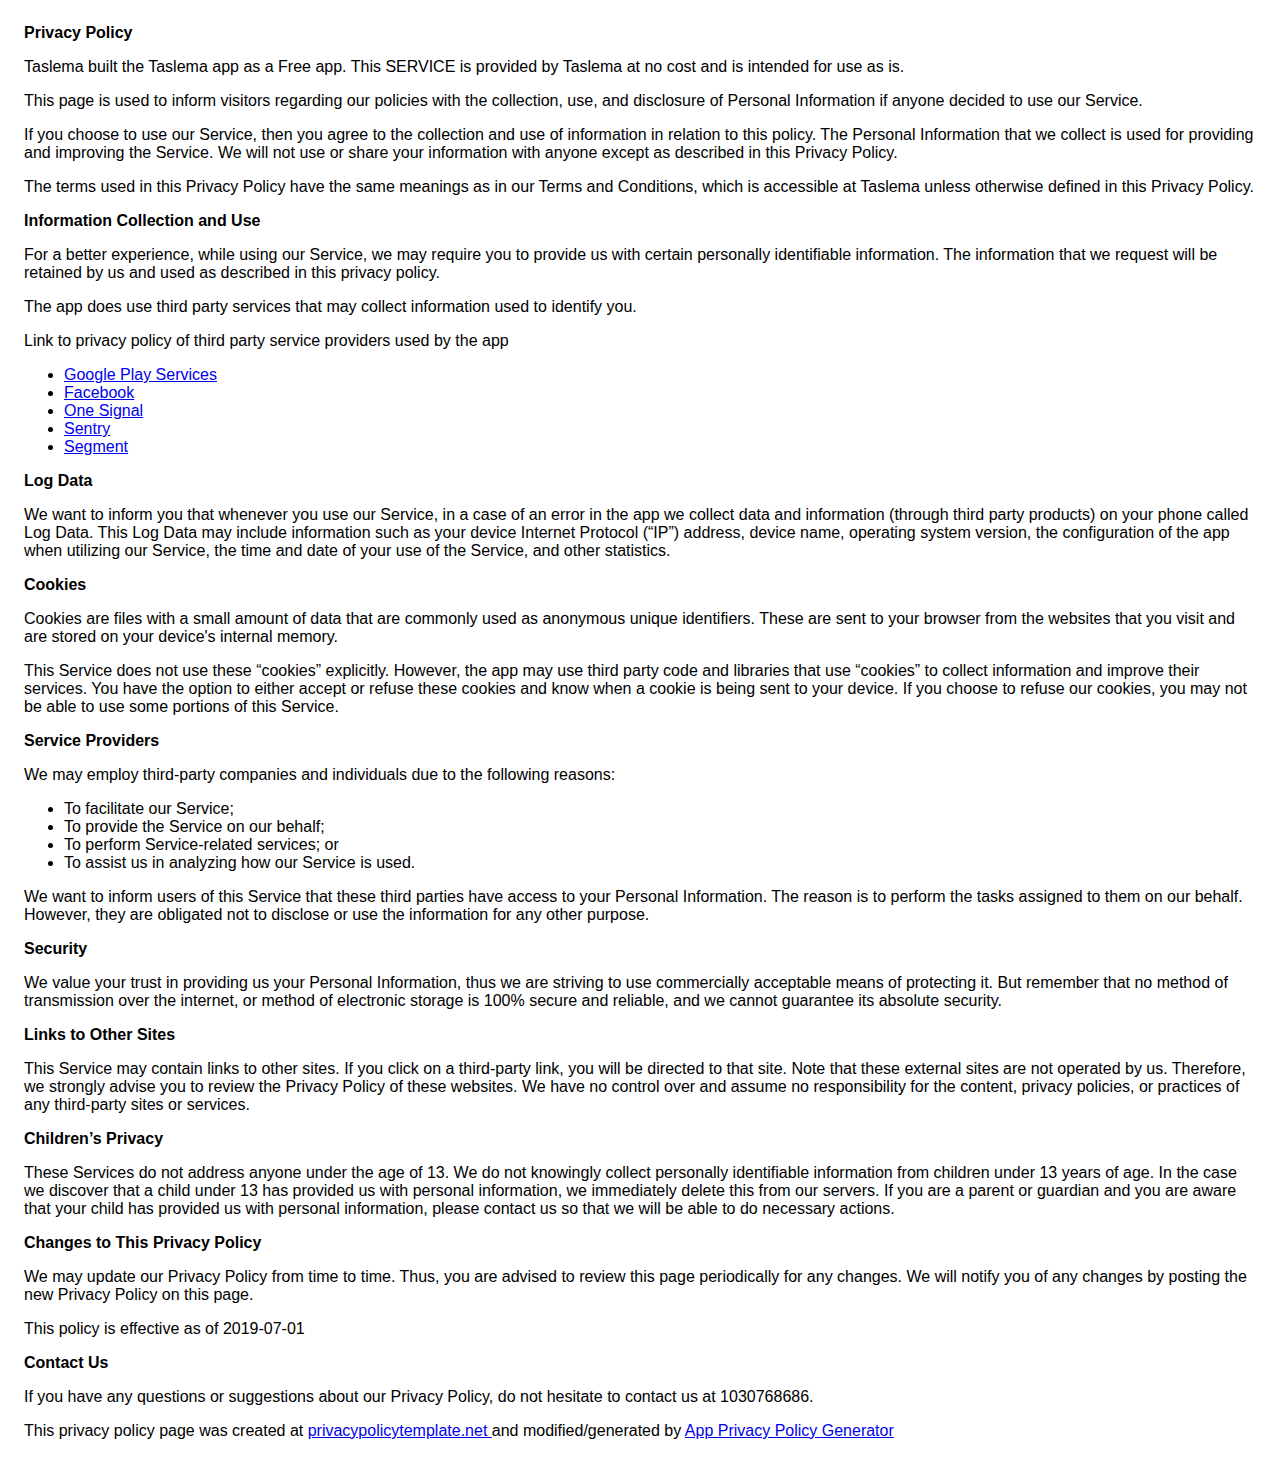
<file: client-privacy-policy.html>
<!DOCTYPE html>
    <html>
    <head>
      <meta charset='utf-8'>
      <meta name='viewport' content='width=device-width'>
      <title>Privacy Policy</title>
      <style> body { font-family: 'Helvetica Neue', Helvetica, Arial, sans-serif; padding:1em; } </style>
    </head>
    <body>
    <strong>Privacy Policy</strong> <p>
                  Taslema built the Taslema app as
                  a Free app. This SERVICE is provided by
                  Taslema at no cost and is intended for use as
                  is.
                </p> <p>
                  This page is used to inform visitors regarding our
                  policies with the collection, use, and disclosure of Personal
                  Information if anyone decided to use our Service.
                </p> <p>
                  If you choose to use our Service, then you agree to
                  the collection and use of information in relation to this
                  policy. The Personal Information that we collect is
                  used for providing and improving the Service. We will not use or share your information with
                  anyone except as described in this Privacy Policy.
                </p> <p>
                  The terms used in this Privacy Policy have the same meanings
                  as in our Terms and Conditions, which is accessible at
                  Taslema unless otherwise defined in this Privacy Policy.
                </p> <p><strong>Information Collection and Use</strong></p> <p>
                  For a better experience, while using our Service, we
                  may require you to provide us with certain personally
                  identifiable information. The information that
                  we request will be retained by us and used as described in this privacy policy.
                </p> <div><p>
                    The app does use third party services that may collect
                    information used to identify you.
                  </p> <p>
                    Link to privacy policy of third party service providers used
                    by the app
                  </p> <ul><li><a href="https://www.google.com/policies/privacy/" target="_blank" rel="noopener noreferrer">Google Play Services</a></li><!----><!----><!----><li><a href="https://www.facebook.com/about/privacy/update/printable" target="_blank" rel="noopener noreferrer">Facebook</a></li><!----><!----><!----><!----><!----><!----><!----><!----><!----><li><a href="https://onesignal.com/privacy_policy" target="_blank" rel="noopener noreferrer">One Signal</a></li><!----><li><a href="https://sentry.io/privacy/" target="_blank" rel="noopener noreferrer">Sentry</a></li><!----><!----><!----><!----><!----><!----><!----><!----><li><a href="https://segment.com/legal/privacy/" target="_blank" rel="noopener noreferrer">Segment</a></li></ul></div> <p><strong>Log Data</strong></p> <p>
                  We want to inform you that whenever you
                  use our Service, in a case of an error in the app
                  we collect data and information (through third party
                  products) on your phone called Log Data. This Log Data may
                  include information such as your device Internet Protocol
                  (“IP”) address, device name, operating system version, the
                  configuration of the app when utilizing our Service,
                  the time and date of your use of the Service, and other
                  statistics.
                </p> <p><strong>Cookies</strong></p> <p>
                  Cookies are files with a small amount of data that are
                  commonly used as anonymous unique identifiers. These are sent
                  to your browser from the websites that you visit and are
                  stored on your device's internal memory.
                </p> <p>
                  This Service does not use these “cookies” explicitly. However,
                  the app may use third party code and libraries that use
                  “cookies” to collect information and improve their services.
                  You have the option to either accept or refuse these cookies
                  and know when a cookie is being sent to your device. If you
                  choose to refuse our cookies, you may not be able to use some
                  portions of this Service.
                </p> <p><strong>Service Providers</strong></p> <p>
                  We may employ third-party companies and
                  individuals due to the following reasons:
                </p> <ul><li>To facilitate our Service;</li> <li>To provide the Service on our behalf;</li> <li>To perform Service-related services; or</li> <li>To assist us in analyzing how our Service is used.</li></ul> <p>
                  We want to inform users of this Service
                  that these third parties have access to your Personal
                  Information. The reason is to perform the tasks assigned to
                  them on our behalf. However, they are obligated not to
                  disclose or use the information for any other purpose.
                </p> <p><strong>Security</strong></p> <p>
                  We value your trust in providing us your
                  Personal Information, thus we are striving to use commercially
                  acceptable means of protecting it. But remember that no method
                  of transmission over the internet, or method of electronic
                  storage is 100% secure and reliable, and we cannot
                  guarantee its absolute security.
                </p> <p><strong>Links to Other Sites</strong></p> <p>
                  This Service may contain links to other sites. If you click on
                  a third-party link, you will be directed to that site. Note
                  that these external sites are not operated by us.
                  Therefore, we strongly advise you to review the
                  Privacy Policy of these websites. We have
                  no control over and assume no responsibility for the content,
                  privacy policies, or practices of any third-party sites or
                  services.
                </p> <p><strong>Children’s Privacy</strong></p> <p>
                  These Services do not address anyone under the age of 13.
                  We do not knowingly collect personally
                  identifiable information from children under 13 years of age. In the case
                  we discover that a child under 13 has provided
                  us with personal information, we immediately
                  delete this from our servers. If you are a parent or guardian
                  and you are aware that your child has provided us with
                  personal information, please contact us so that
                  we will be able to do necessary actions.
                </p> <p><strong>Changes to This Privacy Policy</strong></p> <p>
                  We may update our Privacy Policy from
                  time to time. Thus, you are advised to review this page
                  periodically for any changes. We will
                  notify you of any changes by posting the new Privacy Policy on
                  this page.
                </p> <p>This policy is effective as of 2019-07-01</p> <p><strong>Contact Us</strong></p> <p>
                  If you have any questions or suggestions about our
                  Privacy Policy, do not hesitate to contact us at 1030768686.
                </p> <p>This privacy policy page was created at <a href="https://privacypolicytemplate.net" target="_blank" rel="noopener noreferrer">privacypolicytemplate.net </a>and modified/generated by <a href="https://app-privacy-policy-generator.nisrulz.com/" target="_blank" rel="noopener noreferrer">App Privacy Policy Generator</a></p>
    </body>
    </html>
</file>
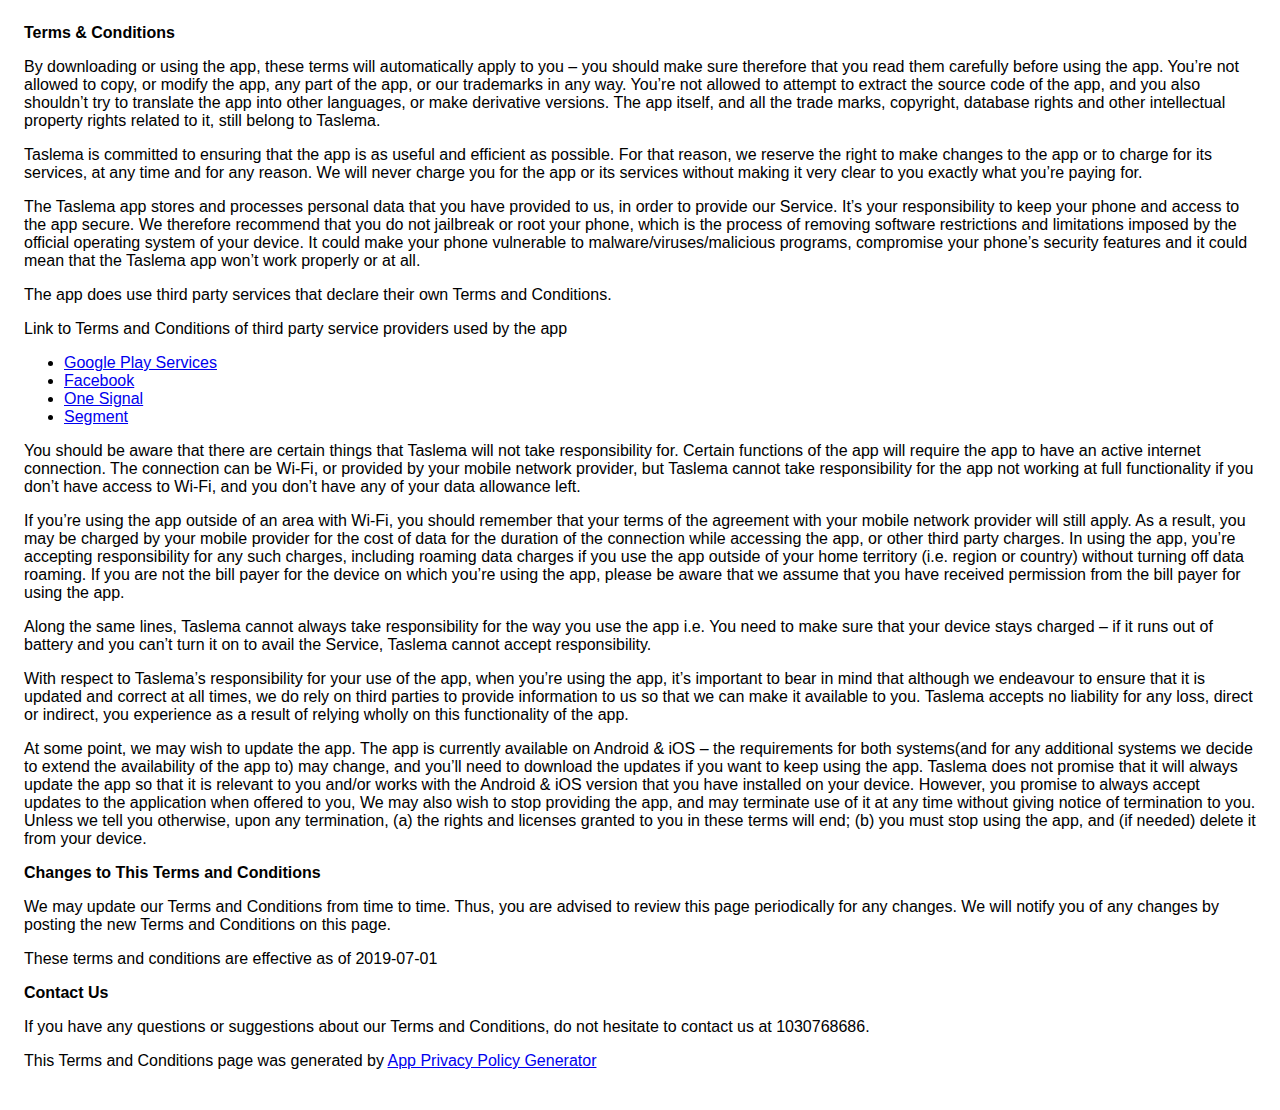
<file: client-terms-and-conditions.html>
<!DOCTYPE html>
    <html>
    <head>
      <meta charset='utf-8'>
      <meta name='viewport' content='width=device-width'>
      <title>Terms &amp; Conditions</title>
      <style> body { font-family: 'Helvetica Neue', Helvetica, Arial, sans-serif; padding:1em; } </style>
    </head>
    <body>
    <strong>Terms &amp; Conditions</strong> <p>
                  By downloading or using the app, these terms will
                  automatically apply to you – you should make sure therefore
                  that you read them carefully before using the app. You’re not
                  allowed to copy, or modify the app, any part of the app, or
                  our trademarks in any way. You’re not allowed to attempt to
                  extract the source code of the app, and you also shouldn’t try
                  to translate the app into other languages, or make derivative
                  versions. The app itself, and all the trade marks, copyright,
                  database rights and other intellectual property rights related
                  to it, still belong to Taslema.
                </p> <p>
                  Taslema is committed to ensuring that the app is
                  as useful and efficient as possible. For that reason, we
                  reserve the right to make changes to the app or to charge for
                  its services, at any time and for any reason. We will never
                  charge you for the app or its services without making it very
                  clear to you exactly what you’re paying for.
                </p> <p>
                  The Taslema app stores and processes personal data that
                  you have provided to us, in order to provide our
                  Service. It’s your responsibility to keep your phone and
                  access to the app secure. We therefore recommend that you do
                  not jailbreak or root your phone, which is the process of
                  removing software restrictions and limitations imposed by the
                  official operating system of your device. It could make your
                  phone vulnerable to malware/viruses/malicious programs,
                  compromise your phone’s security features and it could mean
                  that the Taslema app won’t work properly or at all.
                </p> <div><p>
                    The app does use third party services that declare their own
                    Terms and Conditions.
                  </p> <p>
                    Link to Terms and Conditions of third party service
                    providers used by the app
                  </p> <ul><li><a href="https://policies.google.com/terms" target="_blank" rel="noopener noreferrer">Google Play Services</a></li><!----><!----><!----><li><a href="https://www.facebook.com/legal/terms/plain_text_terms" target="_blank" rel="noopener noreferrer">Facebook</a></li><!----><!----><!----><!----><!----><!----><!----><!----><!----><li><a href="https://onesignal.com/tos" target="_blank" rel="noopener noreferrer">One Signal</a></li><!----><!----><!----><!----><!----><!----><!----><!----><!----><!----><li><a href="https://segment.com/legal/terms/" target="_blank" rel="noopener noreferrer">Segment</a></li></ul></div> <p>
                  You should be aware that there are certain things that
                  Taslema will not take responsibility for. Certain
                  functions of the app will require the app to have an active
                  internet connection. The connection can be Wi-Fi, or provided
                  by your mobile network provider, but Taslema
                  cannot take responsibility for the app not working at full
                  functionality if you don’t have access to Wi-Fi, and you don’t
                  have any of your data allowance left.
                </p> <p></p> <p>
                  If you’re using the app outside of an area with Wi-Fi, you
                  should remember that your terms of the agreement with your
                  mobile network provider will still apply. As a result, you may
                  be charged by your mobile provider for the cost of data for
                  the duration of the connection while accessing the app, or
                  other third party charges. In using the app, you’re accepting
                  responsibility for any such charges, including roaming data
                  charges if you use the app outside of your home territory
                  (i.e. region or country) without turning off data roaming. If
                  you are not the bill payer for the device on which you’re
                  using the app, please be aware that we assume that you have
                  received permission from the bill payer for using the app.
                </p> <p>
                  Along the same lines, Taslema cannot always take
                  responsibility for the way you use the app i.e. You need to
                  make sure that your device stays charged – if it runs out of
                  battery and you can’t turn it on to avail the Service,
                  Taslema cannot accept responsibility.
                </p> <p>
                  With respect to Taslema’s responsibility for your
                  use of the app, when you’re using the app, it’s important to
                  bear in mind that although we endeavour to ensure that it is
                  updated and correct at all times, we do rely on third parties
                  to provide information to us so that we can make it available
                  to you. Taslema accepts no liability for any
                  loss, direct or indirect, you experience as a result of
                  relying wholly on this functionality of the app.
                </p> <p>
                  At some point, we may wish to update the app. The app is
                  currently available on Android &amp; iOS – the requirements for
                  both systems(and for any additional systems we
                  decide to extend the availability of the app to) may change,
                  and you’ll need to download the updates if you want to keep
                  using the app. Taslema does not promise that it
                  will always update the app so that it is relevant to you
                  and/or works with the Android &amp; iOS version that you have
                  installed on your device. However, you promise to always
                  accept updates to the application when offered to you, We may
                  also wish to stop providing the app, and may terminate use of
                  it at any time without giving notice of termination to you.
                  Unless we tell you otherwise, upon any termination, (a) the
                  rights and licenses granted to you in these terms will end;
                  (b) you must stop using the app, and (if needed) delete it
                  from your device.
                </p> <p><strong>Changes to This Terms and Conditions</strong></p> <p>
                  We may update our Terms and Conditions
                  from time to time. Thus, you are advised to review this page
                  periodically for any changes. We will
                  notify you of any changes by posting the new Terms and
                  Conditions on this page.
                </p> <p>
                  These terms and conditions are effective as of 2019-07-01
                </p> <p><strong>Contact Us</strong></p> <p>
                  If you have any questions or suggestions about our
                  Terms and Conditions, do not hesitate to contact us
                  at 1030768686.
                </p> <p>This Terms and Conditions page was generated by <a href="https://app-privacy-policy-generator.nisrulz.com/" target="_blank" rel="noopener noreferrer">App Privacy Policy Generator</a></p>
    </body>
    </html>
</file>
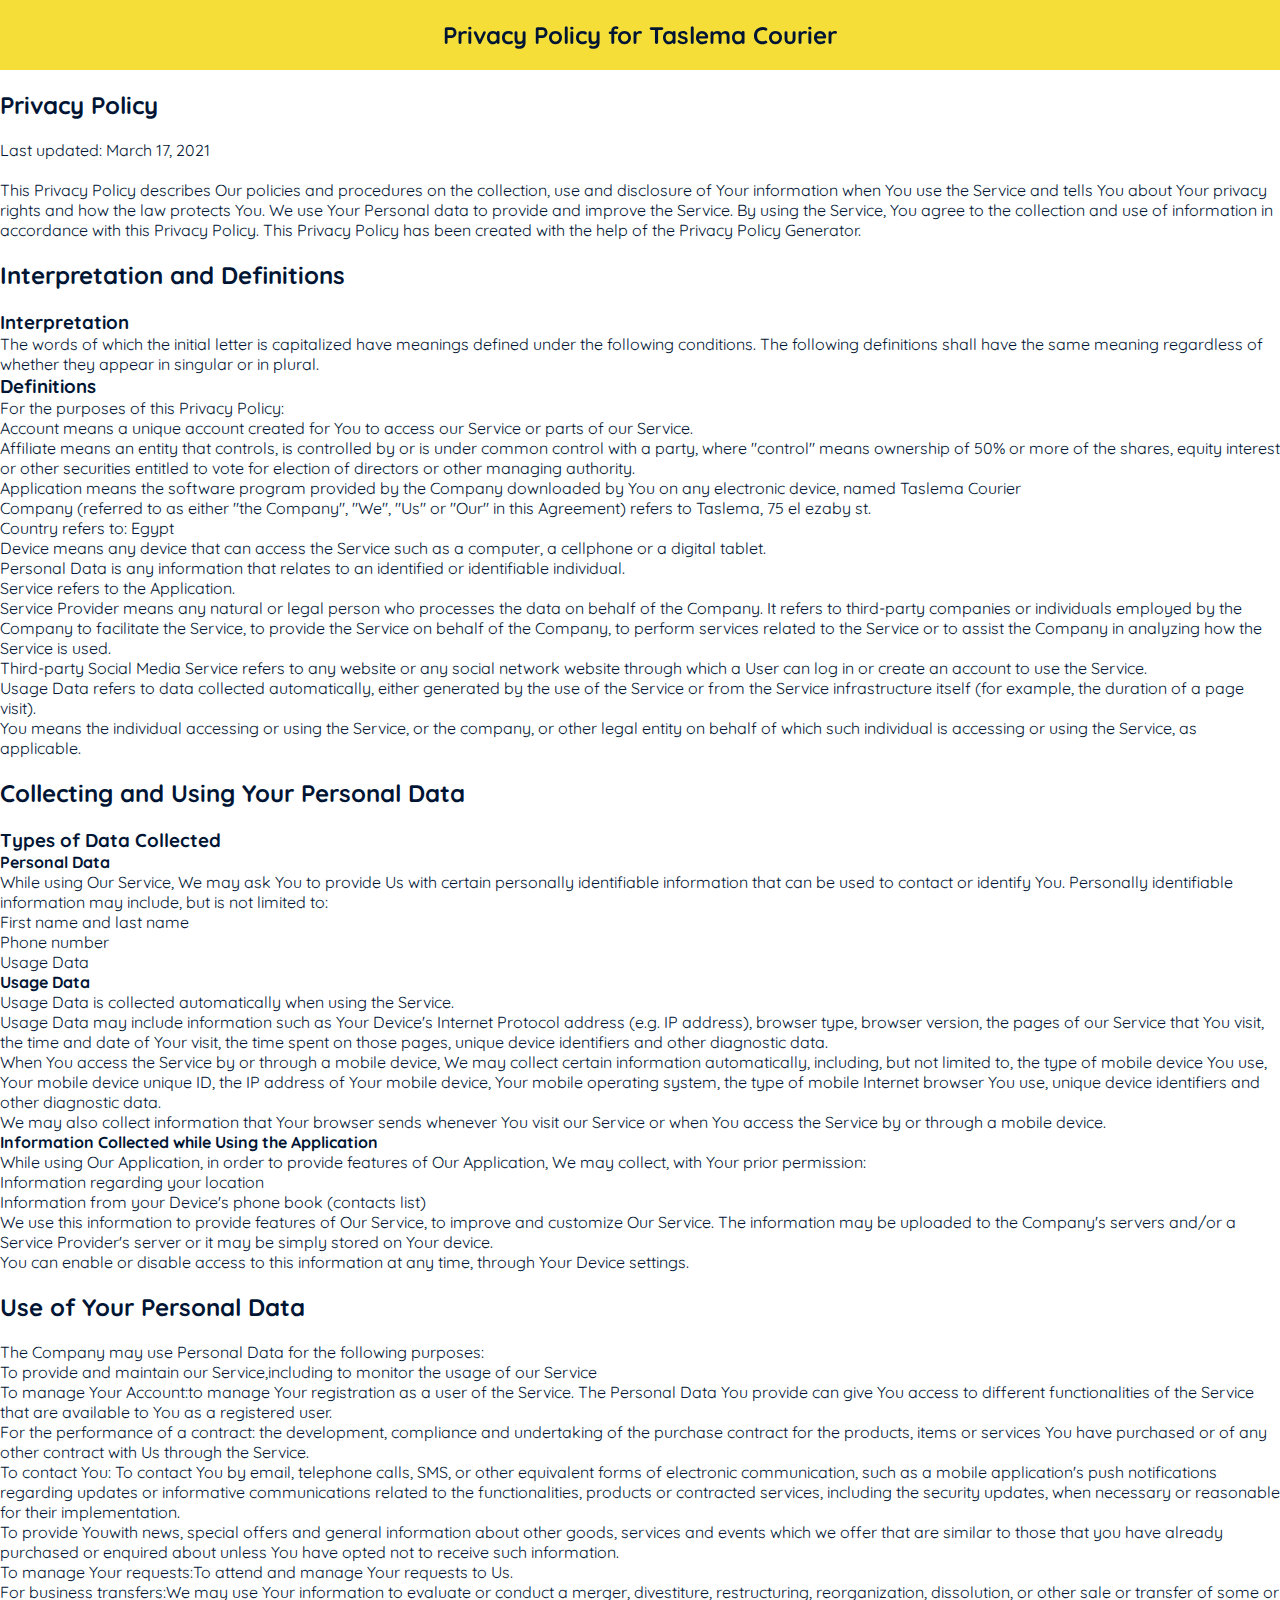
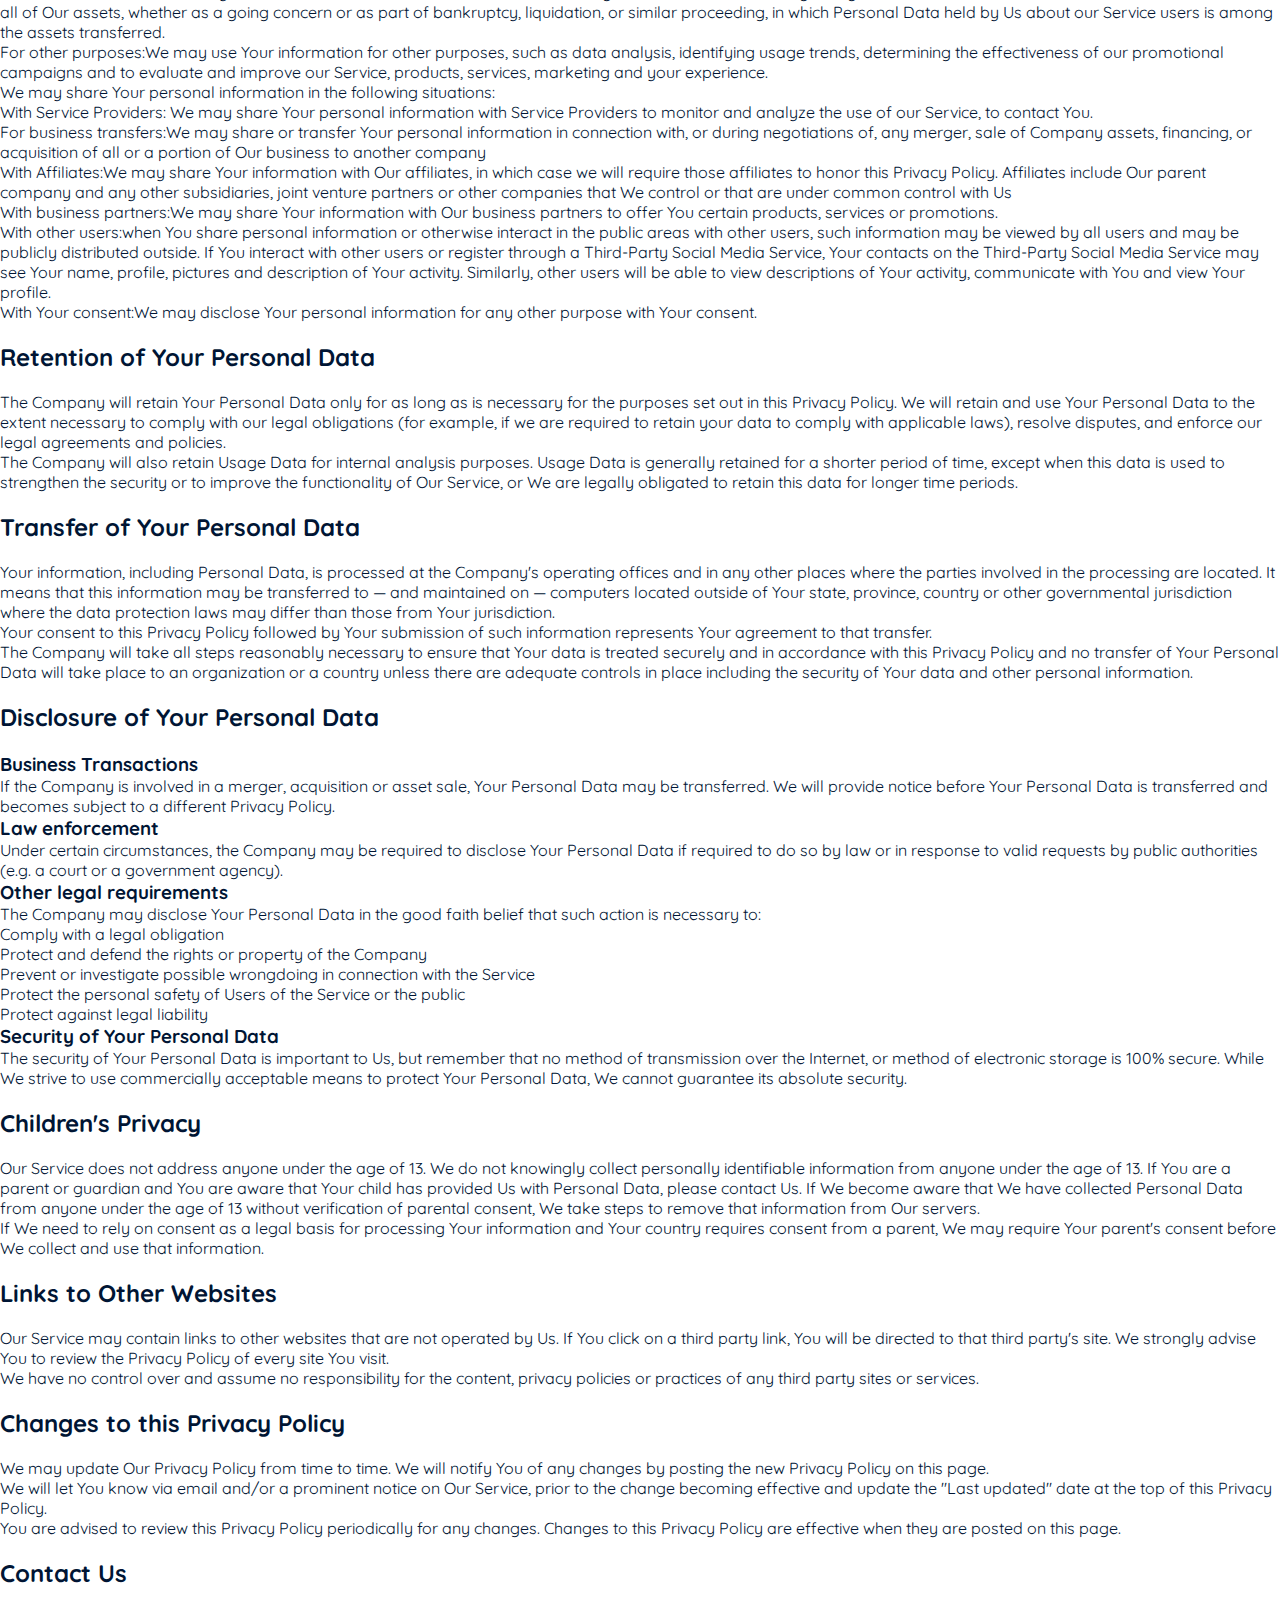
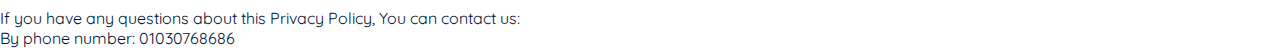
<file: courier-privacy-policy.html>
<!DOCTYPE html>
<html lang="en">
  <head>
    <meta charset="UTF-8" />
    <meta http-equiv="X-UA-Compatible" content="IE=edge" />
    <meta name="viewport" content="width=device-width, initial-scale=1.0" />
    <link rel="stylesheet" href="style.css" />

    <title>Taslema courier privacy policy</title>
  </head>
  <body>
    <nav class="container nav-container">
      <h2 class="privacy-container">Privacy Policy for Taslema Courier</h2>
    </nav>
    <section class="privacy-container">
      <h2>Privacy Policy</h2>
      <p>
        Last updated: March 17, 2021
        <br />
        <br />
        This Privacy Policy describes Our policies and procedures on the
        collection, use and disclosure of Your information when You use the
        Service and tells You about Your privacy rights and how the law protects
        You. We use Your Personal data to provide and improve the Service. By
        using the Service, You agree to the collection and use of information in
        accordance with this Privacy Policy. This Privacy Policy has been
        created with the help of the Privacy Policy Generator.
      </p>
      <h2>Interpretation and Definitions</h2>
      <h3>Interpretation</h3>
      <p>
        The words of which the initial letter is capitalized have meanings
        defined under the following conditions. The following definitions shall
        have the same meaning regardless of whether they appear in singular or
        in plural.
      </p>
      <h3>Definitions</h3>
      <p>For the purposes of this Privacy Policy:</p>
      <ul>
        <li>
         <span class="bold"> Account </span> means a unique account created for You to access our Service
          or parts of our Service.
        </li>
        <li>
            <span class="bold"> Affiliate</span> means an entity that controls, is controlled by or is under
          common control with a party, where "control" means ownership of 50% or
          more of the shares, equity interest or other securities entitled to
          vote for election of directors or other managing authority.
        </li>
        <li>
            <span class="bold"> Application </span>means the software program provided by the Company
          downloaded by You on any electronic device, named Taslema Courier
        </li>
        <li>
            <span class="bold"> Company </span>(referred to as either "the Company", "We", "Us" or "Our" in
          this Agreement) refers to Taslema, 75 el ezaby st.
        </li>
        <li> <span class="bold">Country</span> refers to: Egypt</li>
        <li>
            <span class="bold"> Device</span>  means any device that can access the Service such as a
          computer, a cellphone or a digital tablet.
        </li>
        <li>
            <span class="bold">  Personal Data</span>  is any information that relates to an identified or
          identifiable individual.
        </li>
        <li> <span class="bold"> Service</span> refers to the Application.</li>
        <li>
            <span class="bold"> Service Provider </span> means any natural or legal person who processes the
          data on behalf of the Company. It refers to third-party companies or
          individuals employed by the Company to facilitate the Service, to
          provide the Service on behalf of the Company, to perform services
          related to the Service or to assist the Company in analyzing how the
          Service is used.
        </li>
        <li>
            <span class="bold"> Third-party Social Media Service </span> refers to any website or any social
          network website through which a User can log in or create an account
          to use the Service.
        </li>
        <li>
            <span class="bold"> Usage Data</span> refers to data collected automatically, either generated by
          the use of the Service or from the Service infrastructure itself (for
          example, the duration of a page visit).
        </li>
        <li>
            <span class="bold"> You </span> means the individual accessing or using the Service, or the
          company, or other legal entity on behalf of which such individual is
          accessing or using the Service, as applicable.
        </li>
      </ul>
      <h2>Collecting and Using Your Personal Data
    </h2>
    <h3>Types of Data Collected
    </h3>
    <h4>Personal Data
    </h4>
    <p>While using Our Service, We may ask You to provide Us with certain personally identifiable information that can be used to contact or identify You. Personally identifiable information may include, but is not limited to:

    </p>
    
    <ul>
        <li>First name and last name

        </li>
        <li>Phone number

        </li>
        <li>Usage Data

        </li>
    </ul>
    <h4>Usage Data
    </h4>
    <p>Usage Data is collected automatically when using the Service.

    </p>
    <p>Usage Data may include information such as Your Device's Internet Protocol address (e.g. IP address), browser type, browser version, the pages of our Service that You visit, the time and date of Your visit, the time spent on those pages, unique device identifiers and other diagnostic data.

    </p>
    <p>When You access the Service by or through a mobile device, We may collect certain information automatically, including, but not limited to, the type of mobile device You use, Your mobile device unique ID, the IP address of Your mobile device, Your mobile operating system, the type of mobile Internet browser You use, unique device identifiers and other diagnostic data.

    </p>
    <p>We may also collect information that Your browser sends whenever You visit our Service or when You access the Service by or through a mobile device.

    </p>
    <h4>Information Collected while Using the Application
    </h4>
    <p>While using Our Application, in order to provide features of Our Application, We may collect, with Your prior permission:

    </p>
    <ul>
        <li>Information regarding your location
        </li>
        <li>Information from your Device's phone book (contacts list)
        </li>
    </ul>
    <p>We use this information to provide features of Our Service, to improve and customize Our Service. The information may be uploaded to the Company's servers and/or a Service Provider's server or it may be simply stored on Your device.

    </p>
    <p>You can enable or disable access to this information at any time, through Your Device settings.

    </p>
    <h2>Use of Your Personal Data
    </h2>
    <p>The Company may use Personal Data for the following purposes:

    </p>
    <ul>
        <li> <span class="bold">To provide and maintain our Service,</span>including to monitor the usage of our Service</li>
        <li><span class="bold">To manage Your Account:</span>to manage Your registration as a user of the Service. The Personal Data You provide can give You access to different functionalities of the Service that are available to You as a registered user.</li>
        <li><span class="bold">For the performance of a contract:</span> the development, compliance and undertaking of the purchase contract for the products, items or services You have purchased or of any other contract with Us through the Service.</li>
        <li><span class="bold">To contact You: </span>To contact You by email, telephone calls, SMS, or other equivalent forms of electronic communication, such as a mobile application's push notifications regarding updates or informative communications related to the functionalities, products or contracted services, including the security updates, when necessary or reasonable for their implementation.

        </li>
        <li><span class="bold">To provide You</span>with news, special offers and general information about other goods, services and events which we offer that are similar to those that you have already purchased or enquired about unless You have opted not to receive such information.</li>
        <li><span class="bold">To manage Your requests:</span>To attend and manage Your requests to Us.</li>
        <li><span class="bold">For business transfers:</span>We may use Your information to evaluate or conduct a merger, divestiture, restructuring, reorganization, dissolution, or other sale or transfer of some or all of Our assets, whether as a going concern or as part of bankruptcy, liquidation, or similar proceeding, in which Personal Data held by Us about our Service users is among the assets transferred.</li>
        <li><span class="bold">For other purposes:</span>We may use Your information for other purposes, such as data analysis, identifying usage trends, determining the effectiveness of our promotional campaigns and to evaluate and improve our Service, products, services, marketing and your experience.</li>
        <p>We may share Your personal information in the following situations:

        </p>
        <li><span class="bold">With Service Providers: </span>We may share Your personal information with Service Providers to monitor and analyze the use of our Service, to contact You.</li>
        <li><span class="bold">For business transfers:</span>We may share or transfer Your personal information in connection with, or during negotiations of, any merger, sale of Company assets, financing, or acquisition of all or a portion of Our business to another company</li>
        <li><span class="bold">With Affiliates:</span>We may share Your information with Our affiliates, in which case we will require those affiliates to honor this Privacy Policy. Affiliates include Our parent company and any other subsidiaries, joint venture partners or other companies that We control or that are under common control with Us</li>
        <li><span class="bold">With business partners:</span>We may share Your information with Our business partners to offer You certain products, services or promotions.</li>
        <li><span class="bold">With other users:</span>when You share personal information or otherwise interact in the public areas with other users, such information may be viewed by all users and may be publicly distributed outside. If You interact with other users or register through a Third-Party Social Media Service, Your contacts on the Third-Party Social Media Service may see Your name, profile, pictures and description of Your activity. Similarly, other users will be able to view descriptions of Your activity, communicate with You and view Your profile.</li>
        <li><span class="bold">With Your consent:</span>We may disclose Your personal information for any other purpose with Your consent.</li>
    </ul>
    <h2>Retention of Your Personal Data
    </h2>
    <p>The Company will retain Your Personal Data only for as long as is necessary for the purposes set out in this Privacy Policy. We will retain and use Your Personal Data to the extent necessary to comply with our legal obligations (for example, if we are required to retain your data to comply with applicable laws), resolve disputes, and enforce our legal agreements and policies.

    </p>
    <p>The Company will also retain Usage Data for internal analysis purposes. Usage Data is generally retained for a shorter period of time, except when this data is used to strengthen the security or to improve the functionality of Our Service, or We are legally obligated to retain this data for longer time periods.

    </p>
    <h2>Transfer of Your Personal Data
    </h2>
    <p>Your information, including Personal Data, is processed at the Company's operating offices and in any other places where the parties involved in the processing are located. It means that this information may be transferred to — and maintained on — computers located outside of Your state, province, country or other governmental jurisdiction where the data protection laws may differ than those from Your jurisdiction.

    </p>
    <p>Your consent to this Privacy Policy followed by Your submission of such information represents Your agreement to that transfer.

    </p>
    <p>The Company will take all steps reasonably necessary to ensure that Your data is treated securely and in accordance with this Privacy Policy and no transfer of Your Personal Data will take place to an organization or a country unless there are adequate controls in place including the security of Your data and other personal information.

    </p>
    <h2>Disclosure of Your Personal Data
    </h2>
    <h3>Business Transactions
    </h3>
    <p>If the Company is involved in a merger, acquisition or asset sale, Your Personal Data may be transferred. We will provide notice before Your Personal Data is transferred and becomes subject to a different Privacy Policy.

    </p>
    <h3>Law enforcement
    </h3>
    <p>Under certain circumstances, the Company may be required to disclose Your Personal Data if required to do so by law or in response to valid requests by public authorities (e.g. a court or a government agency).

    </p>
    <h3>Other legal requirements
    </h3>
    <p>The Company may disclose Your Personal Data in the good faith belief that such action is necessary to:

    </p>
    <ul>
        <li>Comply with a legal obligation
        </li>
        <li>Protect and defend the rights or property of the Company
        </li>
        <li>Prevent or investigate possible wrongdoing in connection with the Service
        </li>
        <li>Protect the personal safety of Users of the Service or the public
        </li>
        <li>Protect against legal liability
        </li>
    </ul>
    <h3>Security of Your Personal Data
    </h3>
    <p>The security of Your Personal Data is important to Us, but remember that no method of transmission over the Internet, or method of electronic storage is 100% secure. While We strive to use commercially acceptable means to protect Your Personal Data, We cannot guarantee its absolute security.

    </p>
    <h2>Children's Privacy
    </h2>
    <p>Our Service does not address anyone under the age of 13. We do not knowingly collect personally identifiable information from anyone under the age of 13. If You are a parent or guardian and You are aware that Your child has provided Us with Personal Data, please contact Us. If We become aware that We have collected Personal Data from anyone under the age of 13 without verification of parental consent, We take steps to remove that information from Our servers.

    </p>
    <p>If We need to rely on consent as a legal basis for processing Your information and Your country requires consent from a parent, We may require Your parent's consent before We collect and use that information.

    </p>
    <h2>Links to Other Websites
    </h2>
    <p>Our Service may contain links to other websites that are not operated by Us. If You click on a third party link, You will be directed to that third party's site. We strongly advise You to review the Privacy Policy of every site You visit.

    </p>
    <p>We have no control over and assume no responsibility for the content, privacy policies or practices of any third party sites or services.

    </p>
    <h2>Changes to this Privacy Policy
    </h2>
    <p>We may update Our Privacy Policy from time to time. We will notify You of any changes by posting the new Privacy Policy on this page.

    </p>
    <p>We will let You know via email and/or a prominent notice on Our Service, prior to the change becoming effective and update the "Last updated" date at the top of this Privacy Policy.

    </p>
    <p>You are advised to review this Privacy Policy periodically for any changes. Changes to this Privacy Policy are effective when they are posted on this page.

    </p>
    <h2>Contact Us
    </h2>
    <p>If you have any questions about this Privacy Policy, You can contact us:

    </p>
    <ul>
        <li>By phone number: 01030768686
        </li>
    </ul>
    </section>
  </body>
</html>
</file>
<file: style.css>
@import url("https://fonts.googleapis.com/css2?family=Quicksand:wght@300;400;500;600;700&display=swap");

/* reset  */
* {
  margin: 0;
  padding: 0;
  box-sizing: border-box;
}
:root {
  --primary-color: rgb(2, 69, 245);
  --secondary-color: rgb(0, 21, 52);
  --highlighter-color: #f4db2a;
  --assisting-color-one: #667385;
  --assisting-color-two: #99a1ae;
}
/* utilities  */
ul {
  list-style: none;
}
a {
  text-decoration: none;
}
h2, h1{
  margin: 20px 0px;
}
body {
  font-family: "Quicksand";
  color: var(--secondary-color);
}
.highlted-text {
  color: var(--highlighter-color);
  font-weight: bold;
}
.container{
  /* min-width: 1000px; */
  display: flex;
  justify-content: center;
  align-items: center;
}
.container-column{
  display: flex;
  justify-content: center;
  align-items: center;
flex-direction: column;
}
/* NAV BAR */
nav{
  position: sticky;
  top: 0;
  left: 0;
  background-color: #f4dc2aef;
  
  z-index: 1;

}
.logo-link{
  flex-basis: 30%;
}
.logo {
  max-width: 250px;
}
.nav-list {
  display: flex;
  align-items: center;
  justify-content: center;
  margin-right: 20px;
}
.nav-list li {
width: 150px;
height: 40px;
display: flex;
justify-content: center;
align-items: center;
  font-size: 1rem;
  font-weight: bold;
  margin: 10px 5px;
  border-radius: 5px;
}
.nav-list li:hover {
  background-color: var(--primary-color);
  transition: all 0.3s ease-in-out;
}
.nav-list li:hover a{
  color: white;
  cursor: pointer;

}
/* HEADER */
.header-content{
  display: flex;
  flex-direction: column;
  margin: 20px;
  
}
.header-content p{
  line-height: 25px;
  font-size: 20px;
}
video {
 max-width: 400px;
 padding: 0.5rem;
 margin: 40px;
}

/* testimonial section */
.testimonial-section {
  display: flex;
  flex-direction: column;
  justify-content: center;
  align-items: center;
  color: var(--secondary-color);
  margin: 30px 0px;
}
.testimonial-container{
  display: flex;
  justify-content: center;
  flex-direction: column;
  align-items: center;
  background-color:var(--secondary-color);
  border-radius: 10px;
  max-width:350px;
  padding: 1rem;
  margin: 20px 30px;


}
.testimonial-content{
  display: flex;
  flex-direction: column;
  justify-content: space-around;

  align-items: center;
  position: relative;
  height: 250px;
  width:100%;
  color: white;
  padding: 1rem

}
.stars{
  color: #f4db2a;
margin-bottom: 10px;
font-size: 1.5rem;
}
.quote{
  font-size: 2.5rem;
  opacity: 0.5;
}
.fa-quote-right{
  margin-left: 300px;}
.fa-quote-left{
  margin-left: -300px;
}
.info{
  margin-top: 10px;
}

/* logos section */
.clints-section{
  display: flex;
  justify-content: center;
  flex-direction: column;
  align-items: center;

}
.logos-container{
  display: flex;
  border: var(--secondary-color) 5px solid;
  width: 30vw;
  border-radius: 10px;
  overflow-x: none;
  justify-content: center;
  align-items: center;

}
.vendor-logo, .profile img{
  width: 150px;
  border-radius: 50%;
  margin: 10px 40px;
  border: #f4db2a 3px solid;
  cursor: pointer;
}
.vendor-logo{
  display: flex;
  justify-content: center;
  align-items: center;
  margin-left: 50px;
  transition: all 5s linear;


}
.hide{
  display: none;

}
.vendor-logo:hover{
  border: var(--primary-color) 4px solid;
}
.logos-slider{
  display: flex;
}
.logos-slider i{
  margin: 80px 30px;
  font-size: 2rem;
  cursor: pointer;
}
.logos-slider i:hover{
  color: var(--primary-color);
}

.who-img{
max-width: 500px;
}

.places{
  flex-wrap: wrap;
  display: flex;
  justify-content: center;
  align-items: center;
}
.place-container{
  border: solid #f4db2a 1px;
  width: 130px;
  height: 100px;
  margin: 20px;
  display: flex;
  flex-direction: column;
  justify-content: center;
  align-items: center;
}
.place-container i{
  color:var(--primary-color);
  font-size: 2rem;
}

footer{
  display: flex;
  justify-content: space-around;
  align-items: center;
  background-color: var(--secondary-color);
  color: white;
}
.download{
  max-width: 250px;
}
.download-app, .follow{
  display: flex;
  flex-direction: column;
  justify-content: center;
  align-items: center;
}
.social-media{
  display: flex;
  justify-content:space-around;
  align-items: center;
  height: 160px;

}
.social-media i{
  color: white;
  margin: 0px 20px;
  font-size: 2rem;
}



/* Mobile */
@media only screen and (max-width: 768px){
  .container{
    display: flex;
    justify-content: space-between;
    position: relative;
    flex-direction: column;
  }
.nav-list{
  display: none;
}
.nav-list.active{
  display: block;
}
@keyframes navMove {
  from{height: 80px;}
  to {height: 280px}
  
}
nav.active{
  flex-direction: column;
  transition: all 0.5s ease-in-out;
  animation: navMove 0.5s  ease-in-out
}
nav{
  animation: navMoveBack 0.5s  ease-in-out
}
@keyframes navMoveBack {

  from{height: 280px;}
  to {height: 80px}
  
}
.nav-list li{
  animation: liMove 1s ease-in-out;
  border: #99a1ae dotted 1px ;

}
@keyframes liMove {
  from{opacity: 0;}
  to {opacity: 1;}
}


nav div{
  display: flex;
  justify-content: center;
  align-items: center;
}
.burger-menu.active :nth-child(1){
  transform: rotate(120deg);
  height: 4px;
  width: 25px;
  transition: all 0.5s ease-in-out;



}
.burger-menu.active :nth-child(2){
  transform: rotate(-120deg) translateY(5px) translateX(8px);
  height: 4px;
  width: 25px;
  transition: all 0.5s ease-in-out;


}
.burger-menu.active :nth-child(3){
  display: none;
}
.line{
  height: 5px;
  margin-top: 5px;
  width: 30px;
  background-color: var(--primary-color);
  transition: all 0.5s ease-in-out;


}
.burger-menu{
  display: block;
  margin-right: 20px;
  cursor: pointer;

}

}
</file>
